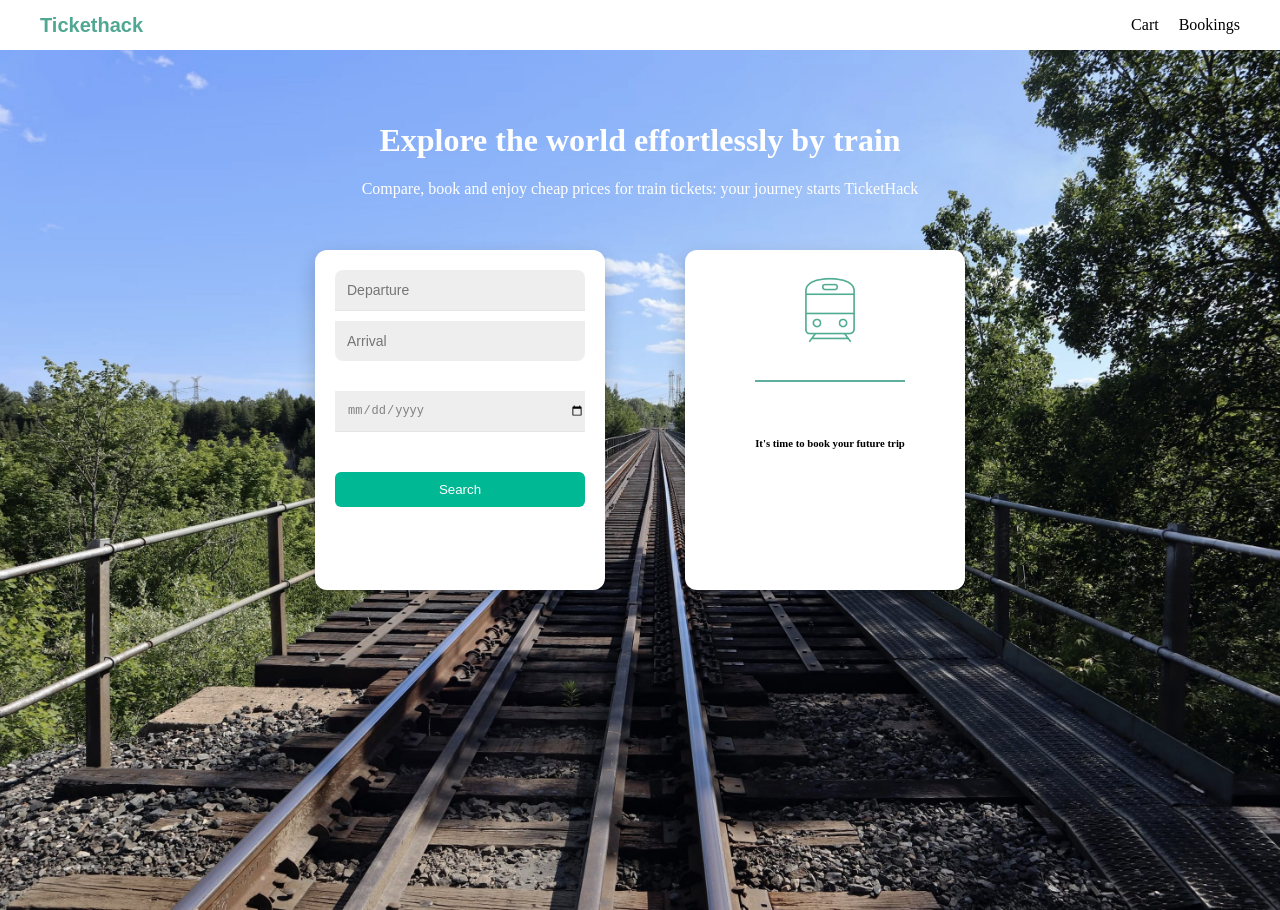
<file: index.html>
<!DOCTYPE html>
<html>

<head>
  <meta charset="UTF-8" />
  <meta name="viewport" content="width=device-width, initial-scale=1.0" />
  <meta http-equiv="X-UA-Compatible" content="ie=edge" />
  <link rel="stylesheet" href="style.css" />
  <link href="https://fonts.googleapis.com/css2?family=Open+Sans:wght@300&family=Varela+Round&display=swap" rel="stylesheet">
  <title>Tickethack</title>
</head>

<body>
  <div id="container">
    
 <div id="header-container"></div>

  <div id="background">
  <div class="content">
    <h3>Explore the world effortlessly by train</h3>
    <h4>Compare, book and enjoy cheap prices for train tickets: your journey starts TicketHack</h4>
  </div>

  <div class="cards">
  <div class="card form-card">
  <input id="departure" class="input top" type="text" placeholder="Departure" />
<input id="arrival" class="input middle" type="text" placeholder="Arrival" />
  <div class="date-wrapper">
<input id="date" class="input date" type="date" />
</div>
<button id="btn-search" class="btn-search">Search</button>
</div>

  <div class="card center" id="results">
  <img class="avatar" src="images/train.png" />
  <hr />
  <h6>It's time to book your future trip</h6>
</div>
</div>

  </div>

  <script src="script.js"></script>
</body>

</html>
</file>
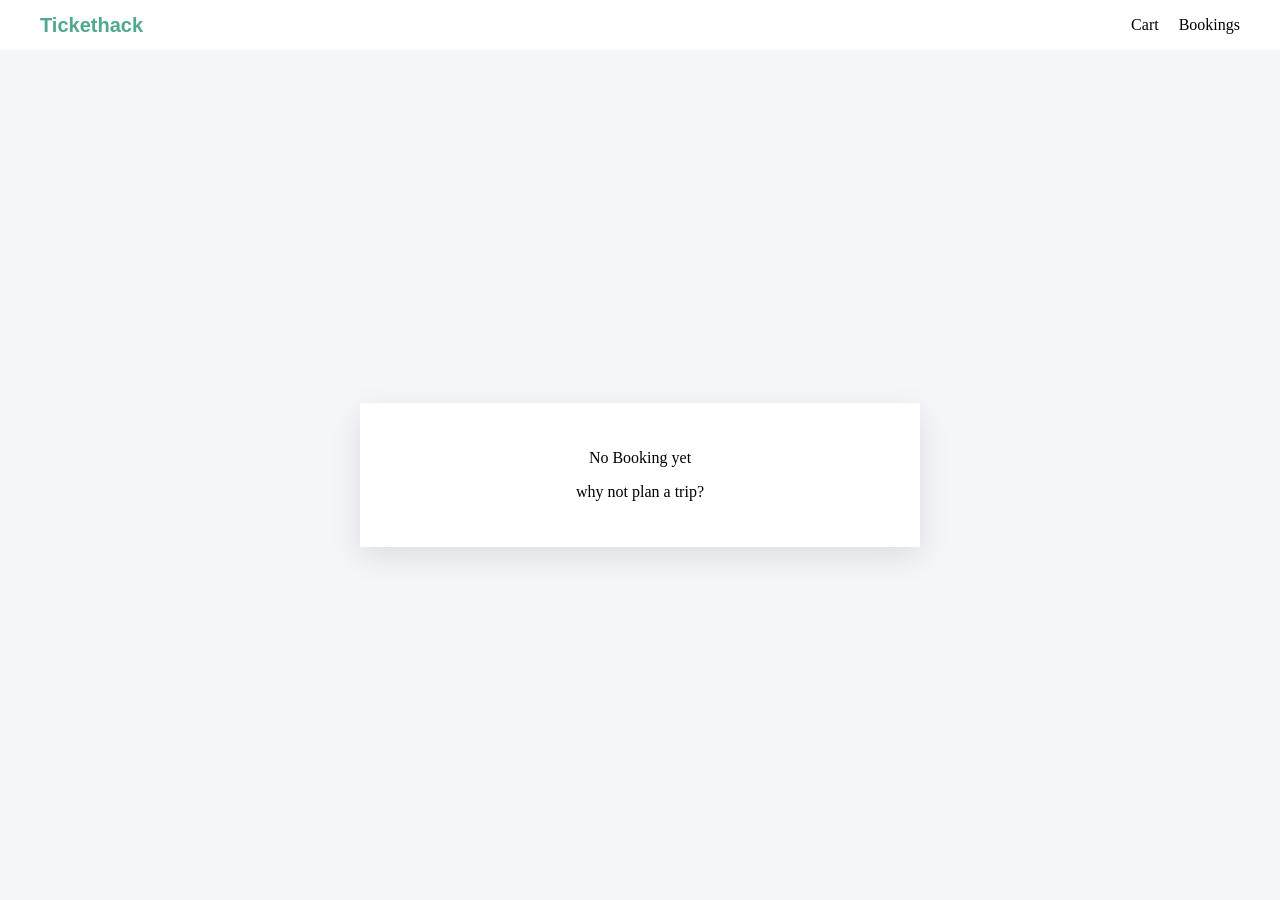
<file: booking.html>
<!DOCTYPE html>
<html>

<head>
  <meta charset="UTF-8" />
  <meta name="viewport" content="width=device-width, initial-scale=1.0" />
  <meta http-equiv="X-UA-Compatible" content="ie=edge" />
  <link rel="stylesheet" href="style.css" />
    <link rel="stylesheet" href="booking.css" />


  <link href="https://fonts.googleapis.com/css2?family=Open+Sans:wght@300&family=Varela+Round&display=swap" rel="stylesheet">
  <title>Tickethack</title>
</head>

<body>
  <div id="container-booking">
    
 <div id="header-container"></div>

  <div id="background-booking">
  <div class="content-booking">
    <div>
   <p>No Booking yet </p>
   <p>why not plan a trip?</p>
</div>
  </div>

  <script src="booking.js"></script>
</body>

</html>

    <!-- <p class="title">My Bookings</p>

<hr />
<div><h2>Enjoy your travels with TicketHack</h2></div> -->
</file>
<file: style.css>
header {
  padding: 10px 20px;
}

.container {
  display: flex;
  align-items: center;
}
#header {
  height: 50px;
  display: flex;
  justify-content: space-between;
  align-items: center;
  padding: 0 20px;
  background-color: #ffffff;
}
.nav {
  display: flex;
  gap: 20px;
  padding-right: 20px;
}
body {
  margin: 0;
}
h3 {
  font-size: 32px;
  margin-bottom: 10px;
}

h4 {
  font-weight: normal;
}

h1 {
  color: rgb(80, 167, 146);
  font-size: 20px;
  font-family: Arial, Helvetica, sans-serif;
  padding-left: 20px;
}
h2 {
  color: rgb(0, 0, 0);
  font-size: 14px;
  font-family: Arial, Helvetica, sans-serif;
}
#background {
  height: calc(100vh - 80px);
  background: url('images/background.jpg') center/cover no-repeat;

  display: flex;
  flex-direction: column;
  align-items: center;
  padding-top: 40px;
}

.content {
  color: white;
  text-align: center;
  margin-bottom: 30px;
}

.cards {
  display: flex;
  gap: 80px;
}

.form-card {
  display: flex;
  flex-direction: column;
  gap: 15px;
}


.card {
  width: 250px;
  padding: 20px;
  background: white;
  border-radius: 12px;

  display: flex;
  flex-direction: column;
  gap: 10px;

  box-shadow: 0 8px 20px rgba(0,0,0,0.2);
}
hr {
  border: none;
  height: 2px;
  background-color: #5fae9e;
  width: 60%;
  margin: 20px auto;
}

.card button {
  padding: 10px;
  background-color: #00b894;
  color: white;
  border: none;
  border-radius: 6px;
  cursor: pointer;
}

.card button:hover {
  background-color: #019874;
}

.center {
  align-items: center;
  text-align: center;
}

.avatar {
  width: 80px;
}

.form-card {
  display: flex;
  flex-direction: column;
}

.input {
  padding: 12px;
  border: none;
  background: #eee;
  font-size: 14px;
}

.top {
  border-radius: 8px 8px 0 0;
  border-bottom: 1px solid #e6e4e4;
}

.middle {
  border-radius: 0 0 8px 8px;
}

.date-wrapper {
  position: relative;
  margin-top: 20px;
  border-bottom: 1px solid #e6e4e4;

}

.date-wrapper input {
  width: 95%;
  padding-right: 0px;
}

.icon {
  position: absolute;
  right: 12px;
  top: 50%;
  transform: translateY(-50%);
  font-size: 16px;
  pointer-events: none;
}
.btn-search {
  margin-top: 30px;
  padding: 12px;
  background-color: #5fae9e;
  color: white;
  border: none;
  border-radius: 8px;
  cursor: pointer;
}

.trip {
  display: flex;
  justify-content: space-between;
  align-items: center;

  background: rgb(247, 241, 240);
  padding: 15px 20px;
  margin-bottom: 10px;
  border-radius: 10px;

  box-shadow: 0 5px 15px rgba(0,0,0,0.1);
}

.trip-left {
  display: flex;
  flex-direction: column;
}

.route {
  font-weight: bold;
  font-size: 16px;
}

.date {
  font-size: 12px;
  color: gray;
}
.nav a{
    color: rgb(0, 0, 0);
     text-decoration: none;
}

.nav a:hover {
  color: #000000;
}

.trip-right {
  display: flex;
  align-items: center;
  gap: 15px;
}

.price {
  font-weight: bold;
  font-size: 18px;
  color: #00b894;
}

.btn-book {
  padding: 8px 12px;
  background-color: #00b894;
  color: white;
  border: none;
  border-radius: 6px;
  cursor: pointer;
}

.btn-book:hover {
  background-color: #019874;
}

#results {
  height: 300px;
  overflow-y: auto;
  padding-right: 10px;
}
</file>
<file: booking.css>
.title {
  font-size: 16px;
  margin-bottom: 20px;
  text-align: center;
  color: rgb(0, 0, 0);
}

.content-booking p {
  color: #000000;
  text-align: center;
}


.content-booking hr {
  border: none;
  height: 2px;
  background-color: #5fae9e;
  width: 60px;
  margin: 20px auto;
}

#background-booking {
  height: calc(100vh - 50px);
  display: flex;
  justify-content: center;
  align-items: center;
  background-color: #f5f6fa;
}
.content-booking {
  background: white;
  padding: 30px;
  text-align: center;
  width: 500px;

  box-shadow: 0 10px 30px rgba(0,0,0,0.1);
}
</file>
